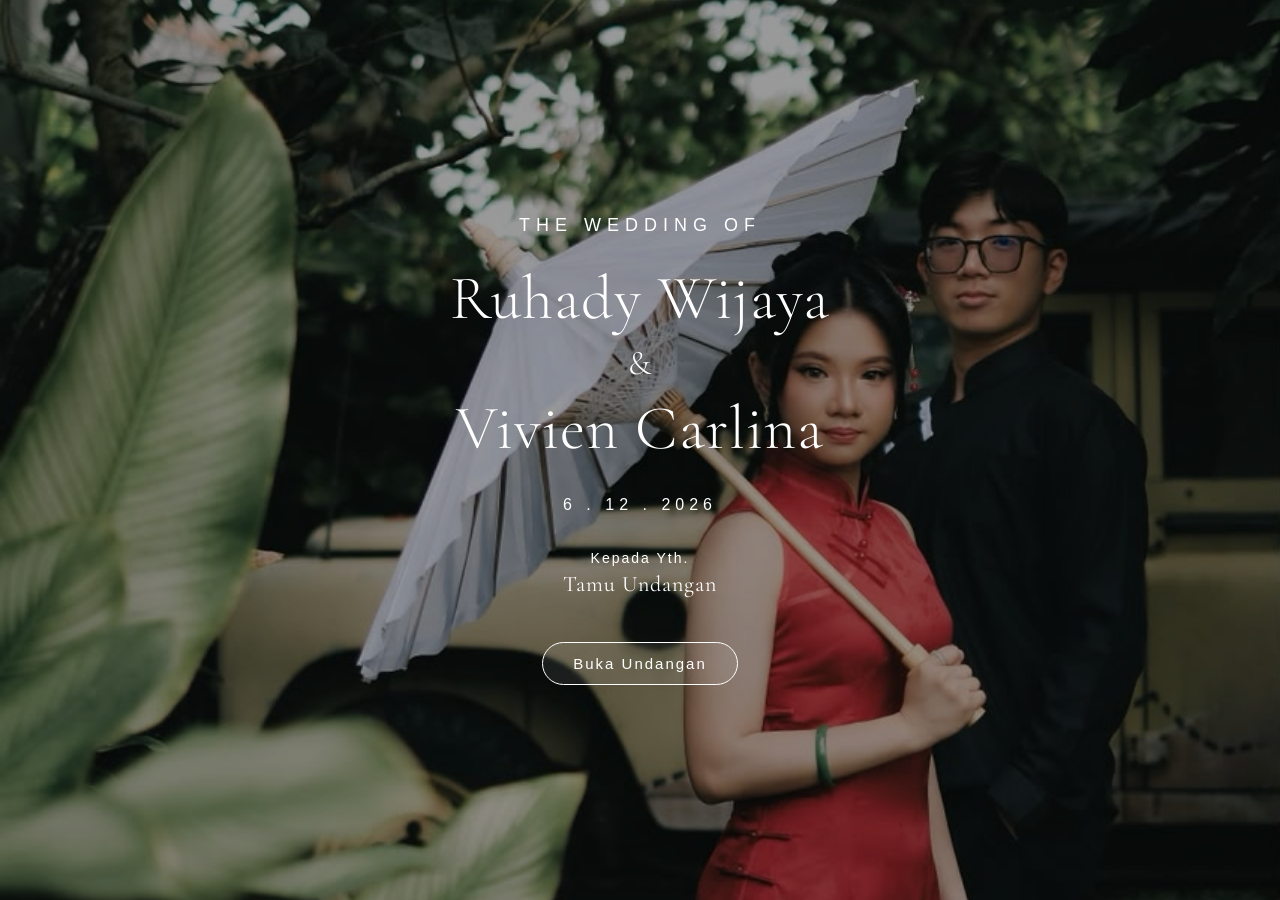
<file: index.html>
<!DOCTYPE html>
<html lang="id">
<head>
    <meta charset="UTF-8">
    <meta name="viewport" content="width=device-width, initial-scale=1.0">

    <title>The Wedding Of</title>

    <link rel="stylesheet" href="style.css">
</head>

<body>

    <div class="cover">

        <p class="judul">THE WEDDING OF</p>

        <h1>Ruhady Wijaya</h1>

        <p class="dan">&</p>

        <h1>Vivien Carlina</h1>

        <p class="tanggal">6 . 12 . 2026</p>
        <p class="kepada">Kepada Yth.</p>

        <p class="nama-tamu" id="namaTamu">
            Tamu Undangan
        </p>

        <button onclick="bukaUndangan()">
            Buka Undangan
        </button>

    </div>

    <script src="script.js"></script>

</body>
</html>
</file>
<file: style.css>
@import url('https://fonts.googleapis.com/css2?family=Playfair+Display:wght@500;600;700&family=Cormorant+Garamond:wght@500;600;700&display=swap');
@import url('https://fonts.googleapis.com/css2?family=Playfair+Display:wght@500;600;700&family=Cormorant+Garamond:wght@500;600;700&display=swap');
@import url('https://fonts.googleapis.com/css2?family=Allura&display=swap');
@import url('https://fonts.googleapis.com/css2?family=Allura&display=swap');
@import url('https://fonts.googleapis.com/css2?family=Pinyon+Script&display=swap');
@import url('https://fonts.googleapis.com/css2?family=Cormorant+Garamond:wght@300;400;500;600&display=swap');
/* =========================
   COVER
   ========================= */

* {
    box-sizing: border-box;
}

html,
body {
    margin: 0;
    padding: 0;
    width: 100%;
}

body {
    font-family: Arial, sans-serif;
}

.cover {
    min-height: 100vh;

    display: flex;
    flex-direction: column;
    justify-content: center;
    align-items: center;

    text-align: center;

    background-image: url("foto.jpeg");
    background-size: cover;
    background-position: center;
    background-repeat: no-repeat;

    color: white;

    position: relative;
}
.cover::before {
    content: "";
    position: absolute;
    inset: 0;
    background: rgba(0, 0, 0, 0.4);
}
.cover > * {
    position: relative;
    z-index: 1;
}
.judul {
    font-size: 18px;
    letter-spacing: 6px;
    font-weight: 300;
    margin: 0 0 20px;
}

.cover h1 {
    font-family: "Cormorant Garamond", serif;
    font-size: 62px;
    font-weight: 300;
    letter-spacing: 1px;
    margin: 5px;
}

.dan {
    font-family: "Cormorant Garamond", serif;
    font-size: 34px;
    font-weight: 300;
    margin: 2px;
}

.tanggal {
    margin-top: 25px;
    letter-spacing: 5px;
    font-size: 16px;
    font-weight: 300;
}

.cover button {
    margin-top: 30px;

    padding: 12px 30px;

    border: 1px solid white;
    border-radius: 30px;

    background: rgba(255, 255, 255, 0.08);
    color: white;

    font-size: 15px;
    letter-spacing: 2px;

    cursor: pointer;
}
.cover button {
    transition: transform 0.3s ease, background 0.3s ease;
}

.cover button:hover {
    transform: scale(1.05);
    background: rgba(255, 255, 255, 0.18);
}
.cover button:active {
    transform: scale(0.95);
}
@media (max-width: 600px) {

    .cover {
        justify-content: flex-end;
        padding-bottom: 60px;
    }

    .cover h1 {
        font-size: 38px;
    }

    .judul {
        font-size: 18px;
    }

    .dan {
        font-size: 24px;
    }

    .tanggal {
        font-size: 15px;
        margin-top: 15px;
    }

    .cover button {
        margin-top: 20px;
        font-size: 13px;
        padding: 10px 25px;
    }

}
/* =========================
   ANIMASI COVER
   ========================= */

.cover > * {
    opacity: 0;
    animation: munculCover 1s ease-out forwards;
}

.cover .judul {
    animation-delay: 0.2s;
}

.cover h1:nth-of-type(1) {
    animation-delay: 0.5s;
}

.cover .dan {
    animation-delay: 0.8s;
}

.cover h1:nth-of-type(2) {
    animation-delay: 1.1s;
}

.cover .tanggal {
    animation-delay: 1.4s;
}

.cover .kepada {
    animation-delay: 1.7s;
}

.cover .nama-tamu {
    animation-delay: 2.0s;
}

.cover button {
    animation-delay: 2.3s;
}

@keyframes munculCover {
    from {
        opacity: 0;
        transform: translateY(40px);
    }

    to {
        opacity: 1;
        transform: translateY(0);
    }
}
/* =========================
   NAMA TAMU
   ========================= */

.kepada {
    margin-top: 20px;
    margin-bottom: 5px;

    font-size: 14px;
    font-weight: 300;
    letter-spacing: 2px;
}

.nama-tamu {
    margin-top: 0;
    margin-bottom: 15px;

    font-family: "Cormorant Garamond", serif;
    font-size: 22px;
    font-weight: 400;
    letter-spacing: 1px;
}
/* =========================
   TOMBOL MUSIK
   ========================= */

#tombolMusik {
    position: fixed;
    top: 20px;
    right: 20px;

    width: 40px;
    height: 40px;

    border: none;
    border-radius: 50%;

    background: rgba(255, 255, 255, 0.7);

    font-size: 18px;

    cursor: pointer;

    z-index: 1000;
}
/* =========================
   PEMBUKA HOME
   ========================= */

.pembuka {
    min-height: 100vh;

    display: flex;
    flex-direction: column;
    justify-content: center;
    align-items: center;

    text-align: center;

    padding: 80px 20px;

    background-image: url("background-home.png");
    background-size: 100% 100%;
    background-position: center;
    background-repeat: no-repeat;
}

.pembuka .judul {
    font-family: "Cormorant Garamond", serif;
    font-size: 16px;
    letter-spacing: 6px;
    font-weight: 600;

    margin: 0 0 25px;

    color: #4a4a4a;
}

.pembuka .judul::after {
    content: "✦";

    display: block;

    margin: 12px auto 0;

    font-size: 10px;

    color: #555;
}

.pembuka h1 {
    font-family: "Cormorant Garamond", serif;

    font-size: 64px;
    font-weight: 600;

    line-height: 1.05;
    letter-spacing: 1px;

    margin: 0;

    color: #303030;
}

.dan-home {
    font-family: "Cormorant Garamond", serif;

    font-size: 32px;
    font-weight: 600;

    margin: 8px 0;

    color: #555;
}

.pembuka .tanggal {
    margin-top: 30px;

    font-size: 15px;
    letter-spacing: 5px;
    font-weight: 600;

    color: #555;
}
/* =========================
   RESPONSIVE HOME
   ========================= */

@media (max-width: 600px) {

    .pembuka {
        padding: 60px 25px;
    }

    .pembuka .judul {
        font-size: 14px;
        letter-spacing: 4px;
    }

    .pembuka h1 {
        font-family: "Cormorant Garamond", serif;
        font-size: 42px;
        font-weight: 600;
        line-height: 1.05;
        letter-spacing: 1px;
    }

    .dan-home {
        font-size: 26px;
        font-weight: 600;
        margin: 6px 0;
    }

    .pembuka .tanggal {
        font-size: 14px;
        letter-spacing: 3px;
        font-weight: 600;
        color: #555;
}
    .countdown .subjudul {
    font-family: "Cormorant Garamond", serif;

    font-size: 16px;
    letter-spacing: 4px;

    margin-bottom: 15px;
    }

    .countdown h2 {
    font-family: "Cormorant Garamond", serif;
    font-size: 25px !important;
    letter-spacing: 3px;
    margin-bottom: 15px;
    }

    .waktu {
    width: 90%;
    gap: 4px;
    justify-content: center;
    }
    .countdown .teks-save {
    font-size: 9px;
    letter-spacing: 3px;
    margin-bottom: 30px;
    }
    .waktu div {
    min-width: 0;
    width: 38px;
    }

    .waktu span {
    font-size: 18px;
    }

    .waktu small {
    font-size: 9px;
    letter-spacing: 1px;
    }
    .countdown .waktu {
    width: 85% !important;
    gap: 4px !important;
    }

    .countdown .waktu div {
    width: 42px !important;
    min-width: 42px !important;

    padding: 8px 3px;
    }

   .countdown .waktu span {
    font-size: 21px !important;
    }

   .kalender {
    padding: 8px 18px !important;
    font-size: 9px !important;
    letter-spacing: 1px !important;
    margin-bottom: 20px;
    }
    .mempelai h2 {
    font-size: 36px !important;
    }
    .mempelai .subjudul {
    font-size: 14px !important;
    letter-spacing: 3px;
    }
    }


/* =========================
   ANIMASI PEMBUKA HOME
   ========================= */

.pembuka > * {
    opacity: 0;
    animation: munculHome 1s ease-out forwards;
}

.pembuka .judul {
    animation-delay: 0.3s;
}

.pembuka h1:nth-of-type(1) {
    animation-delay: 0.6s;
}

.pembuka .dan-home {
    animation-delay: 0.9s;
}

.pembuka h1:nth-of-type(2) {
    animation-delay: 1.2s;
}

.pembuka .tanggal {
    animation-delay: 1.5s;
}

@keyframes munculHome {
    from {
        opacity: 0;
        transform: translateY(25px);
    }

    to {
        opacity: 1;
        transform: translateY(0);
    }
}

/* =========================
   COUNTDOWN
   ========================= */

.countdown {
    min-height: 100vh;
    width: 100%;

    display: flex;
    flex-direction: column;
    justify-content: center;
    align-items: center;

    text-align: center;

    padding: 80px 20px;

    background-image: url("background-home.png");
    background-size: 100% 100%;
    background-position: center;
    background-repeat: no-repeat;

    position: relative;
}

.countdown .subjudul {
    font-family: "Cormorant Garamond", serif;

    font-size: 20px;
    letter-spacing: 7px;
    font-weight: 400;

    margin: 0 0 18px;

    color: #555;
}
.countdown .subjudul::after {
    content: "✦";

    display: block;

    margin: 12px auto 0;

    font-size: 10px;

    color: #999;
}

.countdown h2 {
    font-family: "Cormorant Garamond", serif;

    font-size: 48px;
    font-weight: 400;

    letter-spacing: 5px;

    margin: 0 0 18px;

    color: #333;
}
.countdown .teks-save {
    font-family: Arial, sans-serif;

    font-size: 11px;
    letter-spacing: 4px;
    font-weight: 300;

    margin: 0 0 35px;

    color: #888;
}
.waktu {
    display: flex;
    justify-content: center;
    align-items: center;

    gap: 35px;
}

.waktu div {
    width: 70px;
    min-width: 70px;

    padding: 12px 5px;

    display: flex;
    flex-direction: column;
    align-items: center;

    border: 1px solid rgba(80, 80, 80, 0.25);
    border-radius: 4px;

    background: rgba(255, 255, 255, 0.25);
    transition: transform 0.3s ease; 
}
.waktu div:hover,
.waktu div:active {
    transform: translateY(-5px);
}
.waktu span {
    font-family: "Cormorant Garamond", serif;

    font-size: 48px;
    font-weight: 400;

    line-height: 1;

    color: #444;

    transition: transform 0.3s ease;
}
.waktu div:hover span,
.waktu div:active span {
    transform: scale(1.08);
}
.waktu small {
    margin-top: 8px;

    font-size: 10px;
    letter-spacing: 2px;

    color: #888;
}
html,
body {
    overflow-x: hidden;
}

body {
    max-width: 100%;
    overflow-x: hidden;
}
.countdown::after {
    content: "";
    display: block;
    width: 50px;
    height: 1px;
    background: rgba(80, 80, 80, 0.35);
    margin-top: 35px;
}
.kalender {
    margin-top: 18px;
    padding: 11px 24px;

    display: block;
    margin-left: auto;
    margin-right: auto;

    border: 1px solid rgba(80, 80, 80, 0.35);
    border-radius: 25px;

    background: transparent;
    color: #777;

    font-size: 11px;
    font-weight: 300;
    letter-spacing: 2px;

    cursor: pointer;

    position: relative;
    overflow: hidden;

    transition: all 0.3s ease;
}

.kalender:hover {
    background: rgba(80, 80, 80, 0.08);
    transform: translateY(-2px);
}

.kalender:active {
    transform: scale(0.96);
}

.kalender::after {
    content: "";
    position: absolute;

    bottom: 0;
    left: 50%;

    width: 0;
    height: 1px;

    background: #555;

    transition: all 0.3s ease;

    transform: translateX(-50%);
}

.kalender:hover::after {
    width: 60%;
}

/* =========================
   MEMPELAI
   ========================= */

.mempelai {
    min-height: 100vh;

    display: flex;
    flex-direction: column;
    justify-content: center;
    align-items: center;

    text-align: center;

    padding: 100px 20px;

    background-image: url("background-home.png");
    background-size: 100% 100%;
    background-position: center;
    background-repeat: no-repeat;

    color: #333;
}

.mempelai .subjudul {
    font-family: "Cormorant Garamond", serif;
    font-size: 18px;
    letter-spacing: 5px;
    font-weight: 400;

    margin: 0 0 25px;

    color: #555;
}

.mempelai .subjudul::after {
    content: "✦";
    display: block;

    margin: 12px auto 0;

    font-size: 10px;
    color: #999;
}

.mempelai h2 {
    font-family: "Cormorant Garamond", serif;
    font-size: 52px;
    font-weight: 400;
    line-height: 1.1;
    letter-spacing: 1px;

    margin: 0;

    color: #333;

    transition: transform 0.3s ease;
}

.mempelai h2:first-of-type::after {
    content: "";

    display: block;

    width: 35px;
    height: 1px;

    background: rgba(80, 80, 80, 0.3);

    margin: 12px auto 0;
}

.mempelai h2:last-of-type::before {
    content: "";

    display: block;

    width: 35px;
    height: 1px;

    background: rgba(80, 80, 80, 0.3);

    margin: 0 auto 12px;
}

.mempelai h2:hover,
.mempelai h2:active {
    transform: scale(1.03);
}


/* =========================
   TANDA &
   ========================= */

.mempelai .dan-home {
    font-family: "Cormorant Garamond", serif;

    font-size: 28px;
    font-weight: 300;

    margin: 14px 0;

    color: #888;

    letter-spacing: 2px;
}


/* =========================
   FOTO MEMPELAI
   ========================= */

.mempelai .foto-mempelai {
    width: 180px;
    height: 220px;

    object-fit: cover;

    border-radius: 100px;

    margin: 0 0 12px;

    border: 1px solid rgba(80, 80, 80, 0.25);

    box-shadow: 0 8px 20px rgba(0, 0, 0, 0.12);

    transition: transform 0.3s ease;
}

.mempelai .foto-mempelai:hover {
    transform: scale(1.03);
}


/* =========================
   ORANG TUA
   ========================= */

.mempelai .orangtua {
    font-family: "Cormorant Garamond", serif;

    font-size: 18px;
    line-height: 1.8;
    font-weight: 400;

    color: #666;

    margin: 15px 0 5px;

    letter-spacing: 0.5px;
}


/* =========================
   INSTAGRAM
   ========================= */

.mempelai .instagram-mempelai {
    display: inline-block;

    margin-top: 5px;

    font-size: 20px;

    color: #777;

    text-decoration: none;

    transition:
        transform 0.3s ease,
        color 0.3s ease;
}

.mempelai .instagram-mempelai:hover {
    color: #333;

    transform: scale(1.12);
}


/* =========================
   MOBILE
   ========================= */

@media (max-width: 600px) {

    .mempelai {
        padding: 80px 20px;
    }

    .mempelai .subjudul {
        font-size: 14px;
        letter-spacing: 3px;
    }

    .mempelai h2 {
        font-size: 36px !important;
    }

    .mempelai .dan-home {
        font-size: 28px;
        margin: 14px 0;
    }

    .mempelai .foto-mempelai {
        width: 180px;
        height: 220px;
    }

    .mempelai .orangtua {
        font-size: 16px;
        line-height: 1.7;
        margin-top: 12px;
    }

    .mempelai .instagram-mempelai {
        font-size: 20px;
    }
}
/* =========================
   ANIMASI MEMPELAI SAAT SCROLL
   ========================= */

.mempelai .animasi-scroll {
    opacity: 0;
    transform: translateY(40px);
    transition:
        opacity 0.9s ease,
        transform 0.9s ease;
}

.mempelai.animasi-aktif .animasi-scroll {
    opacity: 1;
    transform: translateY(0);
}

/* ==============================
   ANIMASI MEMPELAI
   ============================== */

.mempelai .animasi-scroll {
    opacity: 0;
    transform: translateY(40px);
    transition: opacity 0.8s ease, transform 0.8s ease;
}

.mempelai.animasi-aktif .animasi-scroll {
    opacity: 1;
    transform: translateY(0);
}

/* URUTAN ANIMASI */

.mempelai.animasi-aktif .urutan-1 {
    transition-delay: 0.1s;
}

.mempelai.animasi-aktif .urutan-2 {
    transition-delay: 0.4s;
}

.mempelai.animasi-aktif .urutan-3 {
    transition-delay: 0.7s;
}

.mempelai.animasi-aktif .urutan-4 {
    transition-delay: 1.0s;
}

.mempelai.animasi-aktif .urutan-5 {
    transition-delay: 1.3s;
}

.mempelai.animasi-aktif .urutan-6 {
    transition-delay: 1.6s;
}

.mempelai.animasi-aktif .urutan-7 {
    transition-delay: 1.9s;
}

.mempelai.animasi-aktif .urutan-8 {
    transition-delay: 2.2s;
}

.mempelai.animasi-aktif .urutan-9 {
    transition-delay: 2.5s;
}

.mempelai.animasi-aktif .urutan-10 {
    transition-delay: 2.8s;
}

/* =========================
   ANIMASI COUNTDOWN SAAT SCROLL
   ========================= */

.countdown .animasi-countdown {
    opacity: 0;
    transform: translateY(40px);
    transition:
        opacity 0.9s ease,
        transform 0.9s ease;
}

.countdown.animasi-aktif .animasi-countdown {
    opacity: 1;
    transform: translateY(0);
}

/* Urutan kemunculan */

.countdown.animasi-aktif .animasi-countdown:nth-child(1) {
    transition-delay: 0.1s;
}

.countdown.animasi-aktif .animasi-countdown:nth-child(2) {
    transition-delay: 0.4s;
}

.countdown.animasi-aktif .animasi-countdown:nth-child(3) {
    transition-delay: 0.7s;
}

.countdown.animasi-aktif .animasi-countdown:nth-child(4) {
    transition-delay: 1.0s;
}

.countdown.animasi-aktif .animasi-countdown:nth-child(5) {
    transition-delay: 1.3s;
}

/* ==============================
   SECTION ACARA
   ============================== */

.acara {
    min-height: 100vh;
    width: 100%;
    box-sizing: border-box;

    display: flex;
    flex-direction: column;
    align-items: center;

    padding: 100px 25px;

    text-align: center;

    background-image: url("background-home.png");
    background-size: 100% 100%;
    background-position: center;
    background-repeat: no-repeat;

    position: relative;
}

/* ITEM ACARA */

.acara-item {
    width: 100%;
    max-width: 600px;

    display: flex;
    flex-direction: column;
    align-items: center;

    position: relative;
    z-index: 1;

    margin-bottom: 100px;
}


/* ITEM TERAKHIR */

.acara-item:last-child {
    margin-bottom: 0;
}


/* JUDUL */

.acara-item h2 {
    margin: 0;

    font-family: "Cormorant Garamond", serif;
    font-size: 38px;
    font-weight: 600;

    letter-spacing: 3px;

    color: #b40000;
}


/* GARIS */

.garis-acara {
    width: 210px;
    height: 1px;

    background: #b40000;

    margin: 18px 0 22px;
}


/* TANGGAL */

.tanggal-acara {
    margin: 0 0 12px;

    font-family: "Cormorant Garamond", serif;
    font-size: 18px;

    color: #333;
}


/* JAM */

.jam-acara {
    margin: 0;

    font-family: "Cormorant Garamond", serif;
    font-size: 18px;

    color: #333;
}


/* IKON GEDUNG */

.ikon-acara {
    width: 210px;

    display: flex;
    align-items: center;
    justify-content: center;

    margin: 28px 0 22px;

    color: #b40000;

    position: relative;
}

.ikon-acara::before,
.ikon-acara::after {
    content: "";

    width: 85px;
    height: 1px;

    background: #b40000;

    position: absolute;
    top: 50%;
}

.ikon-acara::before {
    right: 50%;
    margin-right: 15px;
}

.ikon-acara::after {
    left: 50%;
    margin-left: 15px;
}

.ikon-acara i {
    font-size: 24px;

    background: transparent;

    position: relative;
    z-index: 1;
}


/* NAMA TEMPAT */

.acara-item h3 {
    margin: 0 0 10px;

    font-family: "Cormorant Garamond", serif;
    font-size: 20px;
    font-weight: 500;

    color: #333;
}


/* ALAMAT */

.alamat-acara {
    margin: 0;

    font-family: "Cormorant Garamond", serif;
    font-size: 17px;

    line-height: 1.6;

    color: #555;
}


/* TOMBOL GOOGLE MAPS */

.maps-acara {
    display: inline-flex;

    align-items: center;
    justify-content: center;
    gap: 8px;

    margin-top: 28px;

    padding: 12px 28px;

    min-width: 150px;

    border-radius: 30px;

    background: #b40000;
    color: white;

    text-decoration: none;

    font-family: "Cormorant Garamond", serif;
    font-size: 14px;
    font-weight: 500;

    letter-spacing: 1px;

    transition: all 0.3s ease;
}

.maps-acara:hover {
    background: #8f0000;

    transform: translateY(-2px);
}

.maps-acara i {
    font-size: 13px;
}


@media (max-width: 600px) {

    /* ==============================
       ACARA - TAMPILAN HP
       ============================== */

    .acara {
        min-height: 100vh;
        padding: 75px 30px 70px;
    }

    /* Setiap acara */
    .acara-item {
        width: 100%;
        max-width: 320px;
        margin-bottom: 65px;
    }

    .acara-item:last-child {
        margin-bottom: 0;
    }

    /* Judul */
    .acara-item h2 {
        font-size: 34px;
        letter-spacing: 2px;
    }

    /* Garis bawah judul */
    .garis-acara {
        width: 145px;
        margin: 13px 0 23px;
    }

    /* Tanggal */
    .tanggal-acara {
        margin-bottom: 10px;
        font-size: 17px;
        line-height: 1.4;
    }

    /* Jam */
    .jam-acara {
        font-size: 17px;
        line-height: 1.4;
    }

    /* Ikon gedung + garis */
    .ikon-acara {
        width: 180px;
        margin: 24px 0 22px;
    }

    .ikon-acara::before,
    .ikon-acara::after {
        width: 65px;
    }

    .ikon-acara i {
        font-size: 20px;
    }

    /* Nama tempat */
    .acara-item h3 {
        max-width: 280px;
        margin-bottom: 9px;

        font-size: 18px;
        line-height: 1.4;
    }

    /* Alamat */
    .alamat-acara {
        font-size: 16px;
        line-height: 1.6;
    }

    /* Google Maps */
    .maps-acara {
        margin-top: 22px;
        padding: 11px 24px;

        min-width: 150px;

        font-size: 13px;
        letter-spacing: 0.8px;
    }
}
/* ==============================
   ANIMASI SECTION ACARA
   ============================== */

.acara-item > * {
    opacity: 0;
    transform: translateY(35px);

    transition:
        opacity 0.8s ease,
        transform 0.8s ease;
}

.acara.animasi-aktif .acara-item > * {
    opacity: 1;
    transform: translateY(0);
}


/* PEMBERKATAN */

.acara-item:nth-child(1) h2 {
    transition-delay: 0.1s;
}

.acara-item:nth-child(1) .garis-acara {
    transition-delay: 0.25s;
}

.acara-item:nth-child(1) .tanggal-acara {
    transition-delay: 0.4s;
}

.acara-item:nth-child(1) .jam-acara {
    transition-delay: 0.55s;
}

.acara-item:nth-child(1) .ikon-acara {
    transition-delay: 0.7s;
}

.acara-item:nth-child(1) h3 {
    transition-delay: 0.85s;
}

.acara-item:nth-child(1) .alamat-acara {
    transition-delay: 1s;
}

.acara-item:nth-child(1) .maps-acara {
    transition-delay: 1.15s;
}


/* RESEPSI */

.acara-item:nth-child(2) h2 {
    transition-delay: 1.5s;
}

.acara-item:nth-child(2) .garis-acara {
    transition-delay: 1.65s;
}

.acara-item:nth-child(2) .tanggal-acara {
    transition-delay: 1.8s;
}

.acara-item:nth-child(2) .jam-acara {
    transition-delay: 1.95s;
}

.acara-item:nth-child(2) .ikon-acara {
    transition-delay: 2.1s;
}

.acara-item:nth-child(2) h3 {
    transition-delay: 2.25s;
}

.acara-item:nth-child(2) .alamat-acara {
    transition-delay: 2.4s;
}

.acara-item:nth-child(2) .maps-acara {
    transition-delay: 2.55s;
}

/* ==============================
   GALERI FOTO
   ============================== */

.galeri {
    width: 100%;
    min-height: 100vh;

    box-sizing: border-box;

    padding: 100px 30px;

    text-align: center;

    background-image: url("background-home.png");
    background-size: 100% 100vh;
    background-position: center top;
    background-repeat: repeat-y;

    position: relative;
}


/* SUBJUDUL */

.subjudul-galeri {
    margin: 0 0 8px;

    font-family: "Cormorant Garamond", serif;
    font-size: 15px;

    letter-spacing: 3px;

    color: #888;
}


/* JUDUL */

.galeri h2 {
    margin: 0 0 40px;

    font-family: "Cormorant Garamond", serif;
    font-size: 42px;
    font-weight: 400;

    letter-spacing: 2px;

    color: #333;
}


/* GRID FOTO */

.galeri-grid {
    width: 100%;
    max-width: 900px;

    margin: 0 auto;

    display: grid;

    grid-template-columns: repeat(3, 1fr);

    gap: 15px;
}


/* FOTO */

.galeri-foto {
    width: 100%;

    aspect-ratio: 1 / 1;

    object-fit: cover;

    display: block;

    cursor: pointer;

    border-radius: 4px;

    transition:
        transform 0.3s ease,
        opacity 0.3s ease;
}

.galeri-foto:hover {
    transform: scale(1.02);
    opacity: 0.9;
}


/* ==============================
   LIGHTBOX
   ============================== */

.lightbox {
    position: fixed;

    inset: 0;

    z-index: 9999;

    background: rgba(0, 0, 0, 0.9);

    display: none;

    align-items: center;
    justify-content: center;
}


/* AKTIF */

.lightbox.aktif {
    display: flex;
}


/* FOTO BESAR */

.lightbox img {
    max-width: 88%;
    max-height: 85vh;

    object-fit: contain;

    border-radius: 3px;
}


/* TOMBOL TUTUP */

.lightbox-tutup {
    position: absolute;

    top: 20px;
    right: 25px;

    border: none;
    background: transparent;

    color: white;

    font-size: 38px;

    cursor: pointer;

    z-index: 2;
}


/* TOMBOL PREV / NEXT */

.lightbox-prev,
.lightbox-next {
    position: absolute;

    top: 50%;

    transform: translateY(-50%);

    border: none;

    background: rgba(255, 255, 255, 0.15);

    color: white;

    width: 42px;
    height: 42px;

    border-radius: 50%;

    font-size: 32px;

    line-height: 35px;

    cursor: pointer;
}

.lightbox-prev {
    left: 20px;
}

.lightbox-next {
    right: 20px;
}


/* ==============================
   GALERI HP
   ============================== */

@media (max-width: 600px) {

    .galeri {
        min-height: 100vh;

        padding: 75px 18px;

        background-image: url("background-home.png");
        background-size: 100% 100vh;
        background-position: center top;
        background-repeat: repeat-y;
    }

    .subjudul-galeri {
        font-size: 13px;

        letter-spacing: 2.5px;
    }

    .galeri h2 {
        font-size: 36px;

        margin-bottom: 28px;
    }

    .galeri-grid {
        grid-template-columns: repeat(2, 1fr);

        gap: 9px;
    }

    .galeri-foto {
        border-radius: 3px;
    }

    .lightbox img {
        max-width: 92%;
        max-height: 78vh;
    }

    .lightbox-prev,
    .lightbox-next {
        width: 36px;
        height: 36px;

        font-size: 27px;
    }

    .lightbox-prev {
        left: 10px;
    }

    .lightbox-next {
        right: 10px;
    }

    .lightbox-tutup {
        top: 12px;
        right: 15px;

        font-size: 34px;
    }
}

/* ==============================
   ANIMASI FOTO GALERI
   ============================== */

.galeri-foto {
    opacity: 0;
    transform: translateY(35px);

    transition:
        opacity 0.8s ease,
        transform 0.8s ease;
}

.galeri-foto.animasi-foto-aktif {
    opacity: 1;
    transform: translateY(0);
}

/* =========================================
   WEDDING GIFT
========================================= */

.wedding-gift {
    width: 100%;
    min-height: 100vh;
    box-sizing: border-box;

    display: flex;
    justify-content: center;
    align-items: center;

    padding: 100px 25px;

    background-image: url("background-home.png");
    background-size: 100% 100%;
    background-position: center;
    background-repeat: no-repeat;
}


/* KARTU UTAMA */

.wedding-gift-box {
    width: 100%;
    max-width: 620px;
    box-sizing: border-box;
    padding: 55px 45px;
    background: transparent;
    text-align: center;
}


.wedding-gift-box h2 {
    margin: 0 0 20px;

    font-family: "Cormorant Garamond", serif;

    font-size: 38px;
    font-weight: 400;

    letter-spacing: 4px;

    color: #333333;
}


.gift-pembuka {
    max-width: 480px;

    margin: 0 auto 30px;

    font-family: "Cormorant Garamond", serif;

    font-size: 17px;
    line-height: 1.8;

    color: #333;
}


/* TOMBOL BUKA */

.tombol-gift {
    border: none;

    padding: 13px 32px;

    border-radius: 30px;

    background: rgba(80, 80, 80, 0.55);

    color: white;

    font-family: "Cormorant Garamond", serif;

    font-size: 16px;
    font-weight: 500;

    letter-spacing: 1px;

    cursor: pointer;

    transition: all 0.3s ease;
}


.tombol-gift:hover {
    background: rgba(50, 50, 50, 0.70);
    transform: translateY(-2px);
}


/* =========================================
   POPUP
========================================= */

.gift-modal {
    position: fixed;

    inset: 0;

    z-index: 99999;

    display: none;

    justify-content: center;
    align-items: flex-start;

    padding: 25px 15px;

    box-sizing: border-box;

    background: rgba(0, 0, 0, 0.65);

    overflow-y: auto;
}


.gift-modal.aktif {
    display: flex;
}


/* KOTAK POPUP */

.gift-modal-box {
    width: 100%;
    max-width: 500px;

    position: relative;

    box-sizing: border-box;

    padding: 35px 20px 40px;

    background: #f7f7f7;

    border-radius: 6px;
}


/* TOMBOL CLOSE */

.gift-tutup {
    position: absolute;

    top: 8px;
    right: 10px;

    width: 35px;
    height: 35px;

    border: none;

    background: transparent;

    font-size: 32px;
    line-height: 30px;

    color: #222;

    cursor: pointer;
}


.gift-modal-box > h2 {
    margin: 0 0 5px;

    text-align: center;

    font-family: "Cormorant Garamond", serif;

    font-size: 29px;
    font-weight: 500;

    color: #222;
}


.gift-modal-pembuka {
    margin: 0 auto 18px;

    max-width: 360px;

    text-align: center;

    font-family: "Cormorant Garamond", serif;

    font-size: 14px;

    line-height: 1.5;

    color: #444;
}


/* =========================================
   REKENING
========================================= */

.rekening-card {
    position: relative;

    width: 100%;

    box-sizing: border-box;

    min-height: 130px;

    margin-bottom: 10px;

    padding: 20px 18px;

    border-radius: 7px;

    background:
        linear-gradient(
            135deg,
            #e8edf0,
            #ffffff,
            #dce3e7
        );

    box-shadow: 0 2px 5px rgba(0,0,0,0.18);

    overflow: hidden;
}


/* pola dekorasi */

.rekening-card::after {
    content: "";

    position: absolute;

    width: 220px;
    height: 220px;

    right: -90px;
    bottom: -130px;

    border-radius: 50%;

    border: 25px solid rgba(255,255,255,0.45);

    pointer-events: none;
}


.bank-header {
    text-align: right;

    position: relative;

    z-index: 1;

    font-family: Arial, sans-serif;

    font-size: 24px;
    font-weight: bold;

    color: #0754b8;
}


.rekening-nomor {
    position: relative;

    z-index: 1;

    margin-top: 15px;

    font-family: Arial, sans-serif;

    font-size: 16px;
    letter-spacing: 1px;

    color: #111;
}


.rekening-nama {
    position: relative;

    z-index: 1;

    margin-top: 4px;

    font-family: Arial, sans-serif;

    font-size: 12px;

    color: #222;
}


.tombol-salin {
    position: absolute;

    right: 12px;
    bottom: 10px;

    z-index: 2;

    border: none;

    padding: 6px 12px;

    border-radius: 4px;

    background: #666;
    color: white;

    font-family: Arial, sans-serif;

    font-size: 11px;

    cursor: pointer;

    transition: background 0.3s ease;
}


.tombol-salin:hover {
    background: #333;
}


/* =========================================
   KIRIM KADO
========================================= */

.kirim-kado {
    position: relative;

    margin-top: 10px;

    padding: 20px 15px 50px;

    border-radius: 7px;

    background:
        linear-gradient(
            135deg,
            #e8edf0,
            #ffffff,
            #dce3e7
        );

    box-shadow: 0 2px 5px rgba(0,0,0,0.15);

    overflow: hidden;
}


.kirim-kado h3 {
    margin: 0;

    text-align: center;

    font-family: "Cormorant Garamond", serif;

    font-size: 22px;
    font-weight: 500;

    color: #222;
}


.garis-gift {
    width: 70px;
    height: 1px;

    margin: 8px auto 15px;

    background: #999;
}


.nama-penerima {
    margin: 0 0 7px;

    font-family: Arial, sans-serif;

    font-size: 13px;
    font-weight: bold;

    color: #222;
}


.alamat-kado {
    margin: 0;

    font-family: Arial, sans-serif;

    font-size: 11px;
    line-height: 1.5;

    color: #333;
}


/* =========================================
   KONFIRMASI
========================================= */

.konfirmasi-gift {
    margin-top: 10px;

    padding: 20px 10px 15px;

    border-radius: 7px;

    background: #e9e9e9;
}


.konfirmasi-gift h3 {
    margin: 0;

    text-align: center;

    font-family: "Cormorant Garamond", serif;

    font-size: 22px;
    font-weight: 500;

    color: #222;
}


.konfirmasi-pembuka {
    margin: 8px auto 18px;

    max-width: 350px;

    text-align: center;

    font-family: Arial, sans-serif;

    font-size: 11px;

    line-height: 1.5;

    color: #444;
}


#formWeddingGift {
    display: flex;

    flex-direction: column;

    text-align: left;
}


#formWeddingGift > label {
    margin: 0 0 6px;

    font-family: Arial, sans-serif;

    font-size: 11px;

    color: #333;
}


#formWeddingGift > input[type="text"],
#formWeddingGift > input[type="number"] {
    width: 100%;

    box-sizing: border-box;

    padding: 10px;

    margin-bottom: 13px;

    border: 1px solid #999;

    border-radius: 3px;

    background: white;

    font-family: Arial, sans-serif;

    font-size: 12px;

    outline: none;
}


#formWeddingGift > input:focus {
    border-color: #b40000;
}


/* RADIO */

.pilihan-gift {
    display: flex;

    flex-direction: column;

    gap: 6px;

    margin-bottom: 15px;
}


.pilihan-gift label {
    display: flex;

    align-items: center;

    gap: 5px;

    font-family: Arial, sans-serif;

    font-size: 11px;

    color: #333;

    cursor: pointer;
}


.pilihan-gift input {
    margin: 0;
}


/* KONFIRMASI */

.tombol-konfirmasi {
    width: 100%;

    padding: 11px;

    margin-top: 5px;

    border: none;

    border-radius: 2px;

    background: #000;

    color: white;

    font-family: Arial, sans-serif;

    font-size: 12px;

    cursor: pointer;

    transition: background 0.3s ease;
}


.tombol-konfirmasi:hover {
    background: #333;
}


/* HASIL KONFIRMASI */

.hasil-konfirmasi {
    display: none;

    margin-top: 15px;

    padding: 18px 10px;

    text-align: center;

    background: white;

    border-radius: 5px;
}


.hasil-konfirmasi.aktif {
    display: block;
}


.ikon-berhasil {
    width: 35px;
    height: 35px;

    margin: 0 auto 8px;

    display: flex;

    align-items: center;
    justify-content: center;

    border-radius: 50%;

    background: #b40000;

    color: white;

    font-size: 20px;
}


.hasil-konfirmasi h4 {
    margin: 0 0 5px;

    font-family: "Cormorant Garamond", serif;

    font-size: 21px;
    font-weight: 500;
}


.hasil-konfirmasi p {
    margin: 0;

    font-family: Arial, sans-serif;

    font-size: 11px;

    color: #555;
}


/* =========================================
   RESPONSIVE HP
========================================= */

@media (max-width: 600px) {

    .wedding-gift {
        min-height: 100vh;

        padding: 75px 18px;
    }


    .wedding-gift-box {
        padding: 45px 22px;

        border-width: 4px;
    }


    .wedding-gift-box h2 {
        font-size: 32px;

        letter-spacing: 3px;
    }


    .gift-pembuka {
        font-size: 16px;

        line-height: 1.7;

        margin-bottom: 25px;
    }


    .tombol-gift {
        padding: 12px 27px;

        font-size: 15px;
    }


    .gift-modal {
        padding: 15px 8px;
    }


    .gift-modal-box {
        padding: 35px 10px 30px;

        border-radius: 5px;
    }


    .gift-modal-box > h2 {
        font-size: 27px;
    }


    .gift-modal-pembuka {
        font-size: 13px;

        margin-bottom: 15px;
    }


    .rekening-card {
        min-height: 125px;

        padding: 17px 12px;
    }


    .rekening-nomor {
        font-size: 15px;
    }


    .kirim-kado {
        padding: 18px 10px 48px;
    }


    .konfirmasi-gift {
        padding: 18px 9px 14px;
    }

}

/* =========================
   RSVP
========================= */

.rsvp {
    width: 100%;
    min-height: 100vh;
    box-sizing: border-box;

    display: flex;
    justify-content: center;
    align-items: center;

    padding: 100px 25px;

    background-image: url("background-home.png");
    background-size: 100% 100%;
    background-position: center;
    background-repeat: no-repeat;
}


.rsvp-box {
    width: 100%;
    max-width: 520px;

    box-sizing: border-box;

    text-align: center;
}


.rsvp-label {
    margin: 0 0 8px;

    font-family: "Cormorant Garamond", serif;
    font-size: 15px;

    letter-spacing: 4px;
    color: #777;
}


.rsvp-box h2 {
    margin: 0 0 18px;

    font-family: "Cormorant Garamond", serif;
    font-size: 38px;
    font-weight: 400;

    letter-spacing: 2px;
    color: #333;
}


.rsvp-pembuka {
    max-width: 420px;

    margin: 0 auto 35px;

    font-family: "Cormorant Garamond", serif;
    font-size: 17px;

    line-height: 1.8;
    color: #555;
}


/* FORM */

#formRSVP {
    width: 100%;
    text-align: left;
}


.rsvp-field {
    margin-bottom: 22px;
}


.rsvp-field > label {
    display: block;

    margin-bottom: 8px;

    font-family: "Cormorant Garamond", serif;
    font-size: 17px;

    color: #444;
}


/* INPUT */

#formRSVP input[type="text"],
#formRSVP select {

    width: 100%;

    box-sizing: border-box;

    padding: 13px 15px;

    border: 1px solid #cfcfcf;
    border-radius: 4px;

    background: rgba(255, 255, 255, 0.45);

    font-family: "Cormorant Garamond", serif;
    font-size: 16px;

    color: #333;

    outline: none;
}


#formRSVP input[type="text"]:focus,
#formRSVP select:focus {

    border-color: #999;
}


/* PILIHAN KEHADIRAN */

.pilihan-rsvp {
    display: flex;
    gap: 12px;
}


.pilihan-item {
    flex: 1;

    display: flex;
    align-items: center;
    gap: 8px;

    padding: 12px 15px;

    border: 1px solid #cfcfcf;
    border-radius: 4px;

    background: rgba(255, 255, 255, 0.35);

    font-family: "Cormorant Garamond", serif;
    font-size: 16px;

    color: #444;

    cursor: pointer;
}


.pilihan-item input {
    accent-color: #666;
}


/* TOMBOL */

.tombol-rsvp {

    display: block;

    width: 100%;

    margin-top: 30px;

    padding: 14px 25px;

    border: none;
    border-radius: 25px;

    background: rgba(80, 80, 80, 0.60);

    color: white;

    font-family: "Cormorant Garamond", serif;
    font-size: 15px;

    letter-spacing: 2px;

    cursor: pointer;

    transition: all 0.3s ease;
}


.tombol-rsvp:hover {

    background: rgba(50, 50, 50, 0.75);

    transform: translateY(-2px);
}


.tombol-rsvp:disabled {

    opacity: 0.6;
    cursor: wait;

    transform: none;
}


/* HASIL */

.hasil-rsvp {

    display: none;

    text-align: center;

    padding: 30px 10px;
}


.hasil-rsvp.aktif {
    display: block;
}


.ikon-rsvp {

    width: 48px;
    height: 48px;

    margin: 0 auto 15px;

    display: flex;
    align-items: center;
    justify-content: center;

    border: 1px solid #777;
    border-radius: 50%;

    font-size: 24px;

    color: #555;
}


.hasil-rsvp h3 {

    margin: 0 0 8px;

    font-family: "Cormorant Garamond", serif;
    font-size: 28px;

    font-weight: 400;

    color: #333;
}


.hasil-rsvp p {

    margin: 0;

    font-family: "Cormorant Garamond", serif;
    font-size: 16px;

    color: #555;
}


/* =========================
   MOBILE
========================= */

@media (max-width: 600px) {

    .rsvp {
        padding: 80px 20px;
    }


    .rsvp-box h2 {
        font-size: 34px;
    }


    .rsvp-pembuka {
        font-size: 16px;
    }


    .pilihan-rsvp {
        flex-direction: column;
        gap: 8px;
    }


    .pilihan-item {
        width: 100%;
        box-sizing: border-box;
    }

}

/* =========================
   UCAPAN & DOA
========================= */

.ucapan {
    width: 100%;
    min-height: 100vh;

    box-sizing: border-box;

    display: flex;
    justify-content: center;
    align-items: center;

    padding: 100px 25px;

    background-image: url("background-home.png");
    background-size: 100% 100vh;
    background-position: center top;
    background-repeat: repeat-y;
}


.ucapan-box {
    width: 100%;
    max-width: 620px;

    box-sizing: border-box;

    text-align: center;
}


.ucapan-label {
    margin: 0 0 8px;

    font-family: "Cormorant Garamond", serif;
    font-size: 15px;

    letter-spacing: 4px;

    color: #777;
}


.ucapan-box > h2 {
    margin: 0 0 18px;

    font-family: "Cormorant Garamond", serif;

    font-size: 38px;
    font-weight: 400;

    letter-spacing: 2px;

    color: #333;
}


.ucapan-pembuka {
    max-width: 430px;

    margin: 0 auto 35px;

    font-family: "Cormorant Garamond", serif;

    font-size: 17px;
    line-height: 1.8;

    color: #555;
}


/* =========================
   FORM UCAPAN
========================= */

#formUcapan {
    width: 100%;

    text-align: left;
}


.ucapan-field {
    margin-bottom: 22px;
}


.ucapan-field label {
    display: block;

    margin-bottom: 8px;

    font-family: "Cormorant Garamond", serif;

    font-size: 17px;

    color: #444;
}


#formUcapan input[type="text"],
#formUcapan textarea {

    width: 100%;

    box-sizing: border-box;

    padding: 13px 15px;

    border: 1px solid #cfcfcf;

    border-radius: 4px;

    background: rgba(255, 255, 255, 0.45);

    font-family: "Cormorant Garamond", serif;

    font-size: 16px;

    color: #333;

    outline: none;
}


#formUcapan textarea {

    resize: vertical;

    min-height: 130px;

    line-height: 1.6;
}


#formUcapan input[type="text"]:focus,
#formUcapan textarea:focus {

    border-color: #999;
}


/* =========================
   TOMBOL UCAPAN
========================= */

.tombol-ucapan {

    display: block;

    width: 100%;

    margin-top: 30px;

    padding: 14px 25px;

    border: none;

    border-radius: 25px;

    background: rgba(80, 80, 80, 0.60);

    color: white;

    font-family: "Cormorant Garamond", serif;

    font-size: 15px;

    letter-spacing: 2px;

    cursor: pointer;

    transition: all 0.3s ease;
}


.tombol-ucapan:hover {

    background: rgba(50, 50, 50, 0.75);

    transform: translateY(-2px);
}


.tombol-ucapan:disabled {

    opacity: 0.6;

    cursor: wait;

    transform: none;
}


/* =========================
   HASIL BERHASIL
========================= */

.hasil-ucapan {

    display: none;

    padding: 30px 10px;
}


.hasil-ucapan.aktif {
    display: block;
}


.ikon-ucapan {

    width: 48px;
    height: 48px;

    margin: 0 auto 15px;

    display: flex;

    align-items: center;
    justify-content: center;

    border: 1px solid #777;

    border-radius: 50%;

    font-size: 24px;

    color: #555;
}


.hasil-ucapan h3 {

    margin: 0 0 8px;

    font-family: "Cormorant Garamond", serif;

    font-size: 28px;

    font-weight: 400;

    color: #333;
}


.hasil-ucapan p {

    margin: 0;

    font-family: "Cormorant Garamond", serif;

    font-size: 16px;

    color: #555;
}


/* =========================
   DAFTAR UCAPAN
========================= */

.daftar-ucapan {

    margin-top: 55px;

    text-align: left;
}


.daftar-ucapan > h3 {

    margin: 0 0 20px;

    text-align: center;

    font-family: "Cormorant Garamond", serif;

    font-size: 24px;

    font-weight: 400;

    letter-spacing: 1px;

    color: #444;
}


/* =========================
   LIST UCAPAN
========================= */

.list-ucapan {

    display: flex;

    flex-direction: column;

    gap: 14px;

    width: 100%;
}


/* =========================
   KARTU UCAPAN
========================= */

.kartu-ucapan {

    width: 100%;

    box-sizing: border-box;

    padding: 18px 20px;

    border: 1px solid rgba(120, 120, 120, 0.25);

    border-radius: 8px;

    background: rgba(255, 255, 255, 0.30);
}


.kartu-ucapan-nama {

    margin: 0 0 8px;

    font-family: "Cormorant Garamond", serif;

    font-size: 18px;

    font-weight: 600;

    color: #333;
}


/*
   BAGIAN INI MEMBATASI
   PANJANG UCAPAN
*/

.kartu-ucapan-isi {

    max-height: 85px;

    margin: 0;

    overflow-y: auto;

    padding-right: 8px;

    font-family: "Cormorant Garamond", serif;

    font-size: 16px;

    line-height: 1.7;

    color: #555;

    white-space: pre-wrap;

    word-break: break-word;
}


/* =========================
   SCROLLBAR UCAPAN
========================= */

.kartu-ucapan-isi::-webkit-scrollbar {

    width: 4px;
}


.kartu-ucapan-isi::-webkit-scrollbar-track {

    background: rgba(0, 0, 0, 0.05);

    border-radius: 10px;
}


.kartu-ucapan-isi::-webkit-scrollbar-thumb {

    background: rgba(80, 80, 80, 0.35);

    border-radius: 10px;
}


/* =========================
   PESAN KOSONG / MEMUAT
========================= */

.memuat-ucapan,
.ucapan-kosong {

    margin: 0;

    padding: 20px;

    text-align: center;

    font-family: "Cormorant Garamond", serif;

    font-size: 16px;

    color: #777;
}


/* =========================
   PAGINATION
========================= */

.pagination-ucapan {

    display: flex;

    align-items: center;

    justify-content: center;

    gap: 8px;

    margin-top: 25px;
}


.tombol-halaman {

    min-width: 38px;
    height: 38px;

    padding: 0 10px;

    border: 1px solid rgba(100, 100, 100, 0.30);

    border-radius: 20px;

    background: rgba(255, 255, 255, 0.35);

    color: #555;

    font-family: "Cormorant Garamond", serif;

    font-size: 15px;

    cursor: pointer;

    transition: all 0.25s ease;
}


.tombol-halaman:hover {

    background: rgba(80, 80, 80, 0.15);
}


.tombol-halaman.aktif {

    background: rgba(80, 80, 80, 0.60);

    color: white;

    border-color: transparent;
}


.tombol-halaman:disabled {

    opacity: 0.35;

    cursor: default;
}


.info-halaman {

    min-width: 55px;

    text-align: center;

    font-family: "Cormorant Garamond", serif;

    font-size: 15px;

    color: #666;
}


/* =========================
   MOBILE
========================= */

@media (max-width: 600px) {

    .ucapan {
        background-image: url("background-home.png");
        background-size: 100% 100vh;
        background-position: center top;
        background-repeat: repeat-y;
}   


    .ucapan-box > h2 {

        font-size: 34px;

    }


    .ucapan-pembuka {

        font-size: 16px;

    }


    .kartu-ucapan {

        padding: 16px;

    }


    .kartu-ucapan-nama {

        font-size: 17px;

    }


    .kartu-ucapan-isi {

        max-height: 90px;

        font-size: 15px;

        line-height: 1.6;

    }


    .pagination-ucapan {

        gap: 6px;

    }


    .tombol-halaman {

        min-width: 36px;

        height: 36px;

    }

}

/* =====================================================
   UCAPAN - LOADING & ERROR
===================================================== */

.memuat-ucapan {
    text-align: center;
    padding: 25px 10px;
    font-size: 13px;
    color: #777;
}


.ucapan-error {
    text-align: center;
    padding: 20px 10px;
    color: #777;
    font-size: 13px;
}


.tombol-muat-ulang {
    margin-top: 10px;
    padding: 9px 18px;
    border: 1px solid #999;
    border-radius: 20px;
    background: transparent;
    color: #555;
    font-size: 11px;
    letter-spacing: 1px;
    cursor: pointer;
}


.tombol-muat-ulang:hover {
    background: #f5f5f5;
}


/* =====================================================
   SCROLL UCAPAN PANJANG
===================================================== */

.kartu-ucapan-isi {
    max-height: 85px;
    overflow-y: auto;
    padding-right: 8px;
}


/* =====================================================
   PAGINATION
===================================================== */

.pagination-ucapan {
    display: flex;
    justify-content: center;
    align-items: center;
    gap: 15px;
    margin-top: 20px;
    padding: 5px 0;
}


.tombol-halaman {
    width: 34px;
    height: 34px;

    border: 1px solid #ccc;
    border-radius: 50%;

    background: transparent;

    color: #555;

    font-size: 20px;

    line-height: 1;

    cursor: pointer;

    transition:
        background 0.3s ease,
        color 0.3s ease;
}


.tombol-halaman:hover {
    background: #f1f1f1;
}


.tombol-halaman:disabled {
    opacity: 0.35;
    cursor: default;
}


.info-halaman {
    min-width: 45px;
    text-align: center;
    font-size: 12px;
    color: #777;
}


/* =====================================================
   MOBILE
===================================================== */

@media (max-width: 600px) {

    .kartu-ucapan-isi {
        max-height: 90px;
    }


    .pagination-ucapan {
        margin-top: 15px;
        gap: 12px;
    }


    .tombol-halaman {
        width: 32px;
        height: 32px;
        font-size: 18px;
    }

}

/* =====================================================
   ANIMASI ISI SECTION
   BACKGROUND TETAP DIAM
===================================================== */


/* =========================
   WEDDING GIFT
========================= */

.wedding-gift-box {
    opacity: 0;
    transform: translateY(35px);

    transition:
        opacity 0.9s ease,
        transform 0.9s ease;
}

.wedding-gift.animasi-aktif .wedding-gift-box {
    opacity: 1;
    transform: translateY(0);
}


/* =========================
   RSVP
========================= */

.rsvp-box {
    opacity: 0;
    transform: translateY(35px);

    transition:
        opacity 0.9s ease,
        transform 0.9s ease;
}

.rsvp.animasi-aktif .rsvp-box {
    opacity: 1;
    transform: translateY(0);
}


/* =========================
   UCAPAN & DOA
========================= */

.ucapan-box {
    opacity: 0;
    transform: translateY(35px);

    transition:
        opacity 0.9s ease,
        transform 0.9s ease;
}

.ucapan.animasi-aktif .ucapan-box {
    opacity: 1;
    transform: translateY(0);
}

/* =========================
   PENUTUPAN
========================= */

.penutupan {
    position: relative;
    min-height: 100vh;

    background-image: url("penutupan.jpeg");
    background-size: cover;
    background-position: center center;
    background-repeat: no-repeat;

    display: flex;
    align-items: flex-end;
    justify-content: center;

    overflow: hidden;
}


/* OVERLAY */

.penutupan-overlay {
    position: absolute;
    inset: 0;

    background:
        linear-gradient(
            to bottom,
            rgba(0, 0, 0, 0.02) 25%,
            rgba(0, 0, 0, 0.10) 50%,
            rgba(0, 0, 0, 0.68) 100%
        );
}


/* ISI PENUTUPAN */

.penutupan-content {
    position: relative;
    z-index: 2;

    width: 100%;
    max-width: 650px;

    padding: 80px 30px 55px;

    box-sizing: border-box;

    text-align: center;

    color: white;

    opacity: 0;
    transform: translateY(40px);

    transition:
        opacity 1s ease,
        transform 1s ease;
}


/* AKTIF SAAT SCROLL */

.penutupan.animasi-aktif .penutupan-content {
    opacity: 1;
    transform: translateY(0);
}


/* KALIMAT */

.penutupan-kalimat {
    margin: 0 auto;

    max-width: 560px;

    font-family: "Cormorant Garamond", serif;

    font-size: 19px;
    line-height: 1.8;

    letter-spacing: 0.4px;
}


/* UCAPAN TERIMA KASIH */

.penutupan-terima {
    margin: 22px auto 0;

    font-family: "Cormorant Garamond", serif;

    font-size: 17px;
    line-height: 1.7;

    letter-spacing: 0.3px;
}


/* NAMA PASANGAN */

/* =========================
   NAMA PENUTUPAN
========================= */

.penutupan-nama {
    margin: 30px 0 0;

    font-family: "Allura", cursive;

    font-size: 68px;
    line-height: 1.1;

    font-weight: 400;

    color: #ffffff;

    text-shadow:
        0 2px 8px rgba(0, 0, 0, 0.35);
}


/* =========================
   MOBILE
========================= */

@media (max-width: 600px) {

    .penutupan {
        min-height: 100vh;

        background-position: center center;
    }


    .penutupan-content {

        padding:
            70px
            22px
            45px;
    }


    .penutupan-kalimat {

        font-size: 17px;

        line-height: 1.75;
    }


    .penutupan-terima {

        font-size: 15px;

        line-height: 1.65;

        margin-top: 18px;
    }


    .penutupan-nama {
        font-size: 54px;
        margin-top: 25px;
    }

}

/* =================================
   WARNA FONT GLOBAL - ABU TUA
   ================================= */

body {
    color: #3f3f3f;
}


/* Teks isi semua section */

.save-the-date,
.countdown,
.mempelai,
.acara,
.galeri,
.wedding-gift,
.rsvp,
.ucapan {
    color: #3f3f3f;
}


/* Paragraf / teks penjelasan */

.save-the-date p,
.countdown p,
.mempelai p,
.acara p,
.galeri p,
.wedding-gift p,
.rsvp p,
.ucapan p {
    color: #4a4a4a;
}


/* Judul section */

.save-the-date h2,
.countdown h2,
.mempelai h2,
.acara h2,
.galeri h2,
.wedding-gift h2,
.rsvp h2,
.ucapan h2 {
    color: #3f3f3f !important;
}


/* Label RSVP & Ucapan */

.rsvp-label,
.ucapan-label {
    color: #3f3f3f !important;
}


/* Label form */

.rsvp label,
.ucapan label,
.wedding-gift label {
    color: #4a4a4a;
}


/* Tulisan dalam input */

.rsvp input,
.rsvp select,
.ucapan input,
.ucapan textarea,
.wedding-gift input,
.wedding-gift select {
    color: #3f3f3f;
}

/* =========================
   WARNA SECTION COUNTDOWN
   ========================= */

.countdown {
    color: #3f3f3f;
}

.countdown .subjudul {
    color: #4a4a4a;
    font-weight: 600;
}

.countdown h2 {
    color: #3f3f3f !important;
    font-weight: 600;
}

.countdown .teks-save {
    color: #4a4a4a;
    font-weight: 500;
}

.countdown .waktu span {
    color: #3f3f3f;
    font-weight: 600;
}

.countdown .waktu small {
    color: #555555;
    font-weight: 600;
}

.countdown .kalender {
    color: #3f3f3f;
    font-weight: 600;
}

/* =========================
   WARNA SECTION MEMPELAI
   ========================= */

.mempelai {
    color: #3f3f3f;
}

.mempelai .subjudul {
    color: #4a4a4a;
    font-weight: 600;
}

.mempelai h2 {
    color: #3f3f3f !important;
    font-weight: 600;
}

.mempelai p {
    color: #4a4a4a;
    font-weight: 500;
}

.mempelai .dan-home {
    color: #555555;
    font-weight: 600;
}

.mempelai .orangtua {
    color: #3f3f3f;
    font-weight: 600;
}

/* =========================
   AKSEN MERAH PEMBERKATAN
   ========================= */

.pemberkatan .subjudul,
.pemberkatan .judul-acara {
    color: #b40000 !important;
}

.pemberkatan .ikon-acara {
    color: #b40000 !important;
}
/* =========================
   WARNA JUDUL ACARA
   ========================= */

.acara-item h2 {
    color: #b40000 !important;
    font-weight: 600;
}
/* =========================
   PERTEGAS FONT SECTION ACARA
   ========================= */

.acara-item .tanggal-acara {
    color: #3f3f3f;
    font-weight: 600;
}

.acara-item .jam-acara {
    color: #3f3f3f;
    font-weight: 600;
}

.acara-item h3 {
    color: #3f3f3f;
    font-weight: 600;
}

.acara-item .alamat-acara {
    color: #4a4a4a;
    font-weight: 600;
}
/* =========================
   PERTEGAS FONT OUR GALLERY
   ========================= */

.galeri h2 {
    color: #3f3f3f !important;
    font-weight: 600;
}

.galeri p {
    color: #4a4a4a;
    font-weight: 600;
}
/* =========================
   PERTEGAS FONT WEDDING GIFT
   ========================= */

.wedding-gift h2 {
    color: #3f3f3f !important;
    font-weight: 600;
}

.wedding-gift p {
    color: #4a4a4a;
    font-weight: 600;
}

.wedding-gift .gift-pembuka {
    color: #4a4a4a;
    font-weight: 600;
}

.wedding-gift-box {
    color: #3f3f3f;
}
.gift-modal-box {
    color: #3f3f3f;
}

.gift-modal-box h2,
.gift-modal-box h3 {
    color: #3f3f3f !important;
    font-weight: 600;
}

.gift-modal-box p {
    color: #4a4a4a;
    font-weight: 600;
}

.rekening-nomor {
    color: #3f3f3f;
    font-weight: 600;
}

.rekening-nama {
    color: #3f3f3f;
    font-weight: 600;
}

.nama-penerima {
    color: #3f3f3f !important;
    font-weight: 600;
}

.alamat-kado {
    color: #4a4a4a !important;
    font-weight: 600;
}
/* =========================
   TOMBOL WEDDING GIFT
   ========================= */

.tombol-gift {
    background: #b40000 !important;
    color: #ffffff !important;

    font-weight: 600;

    border: none;
}

.tombol-gift:hover {
    background: #8f0000 !important;
}
/* =========================
   PERTEGAS FONT RSVP
   ========================= */

.rsvp-box {
    color: #3f3f3f;
}

.rsvp-label {
    color: #3f3f3f !important;
    font-weight: 600;
}

.rsvp-box h2 {
    color: #3f3f3f !important;
    font-weight: 600;
}

.rsvp-pembuka {
    color: #4a4a4a !important;
    font-weight: 600;
}

.rsvp-field label {
    color: #3f3f3f !important;
    font-weight: 600;
}

.rsvp input,
.rsvp select {
    color: #3f3f3f;
    font-weight: 500;
}

.pilihan-rsvp label {
    color: #3f3f3f !important;
    font-weight: 600;
}

.pilihan-rsvp span {
    color: #3f3f3f;
    font-weight: 600;
}
/* =========================
   TOMBOL RSVP
   ========================= */

.tombol-rsvp {
    background: #b40000 !important;
    color: #ffffff !important;
    font-weight: 600;
}
/* =========================
   PERTEGAS FONT UCAPAN & DOA
   ========================= */

.ucapan-box {
    color: #3f3f3f;
}

.ucapan-label {
    color: #3f3f3f !important;
    font-weight: 600;
}

.ucapan-box h2 {
    color: #3f3f3f !important;
    font-weight: 600;
}

.ucapan-pembuka {
    color: #4a4a4a !important;
    font-weight: 600;
}

.ucapan-field label {
    color: #3f3f3f !important;
    font-weight: 600;
}

.ucapan input,
.ucapan textarea {
    color: #3f3f3f;
    font-weight: 500;
}

.ucapan input::placeholder,
.ucapan textarea::placeholder {
    color: #777;
}

.tombol-ucapan {
    background: #b40000 !important;
    color: #ffffff !important;
    font-weight: 600;
}
/* DAFTAR UCAPAN */

.daftar-ucapan h3 {
    color: #3f3f3f !important;
    font-weight: 600;
}

.kartu-ucapan-nama {
    color: #3f3f3f !important;
    font-weight: 600;
}

.kartu-ucapan-isi {
    color: #4a4a4a !important;
    font-weight: 500;
}

.halaman-ucapan,
.info-halaman {
    color: #4a4a4a;
    font-weight: 600;
}
/* =========================
   UCAPAN & DOA - LEBIH TEGAS
   ========================= */

.ucapan-box {
    color: #252525;
}

.ucapan-label {
    color: #252525 !important;
    font-weight: 700;
}

.ucapan-box h2 {
    color: #252525 !important;
    font-weight: 700;
}

.ucapan-pembuka {
    color: #333333 !important;
    font-weight: 600;
}

.ucapan-field label {
    color: #252525 !important;
    font-weight: 700;
}

.ucapan input,
.ucapan textarea {
    color: #252525 !important;
    font-weight: 600;
}

.ucapan input::placeholder,
.ucapan textarea::placeholder {
    color: #555555 !important;
}

.daftar-ucapan h3 {
    color: #252525 !important;
    font-weight: 700;
}

.kartu-ucapan-nama {
    color: #252525 !important;
    font-weight: 700;
}

.kartu-ucapan-isi {
    color: #333333 !important;
    font-weight: 600;
}

.halaman-ucapan,
.info-halaman {
    color: #333333 !important;
    font-weight: 600;
}

.tombol-ucapan {
    background: #b40000 !important;
    color: #ffffff !important;
    font-weight: 700;
}
</file>
